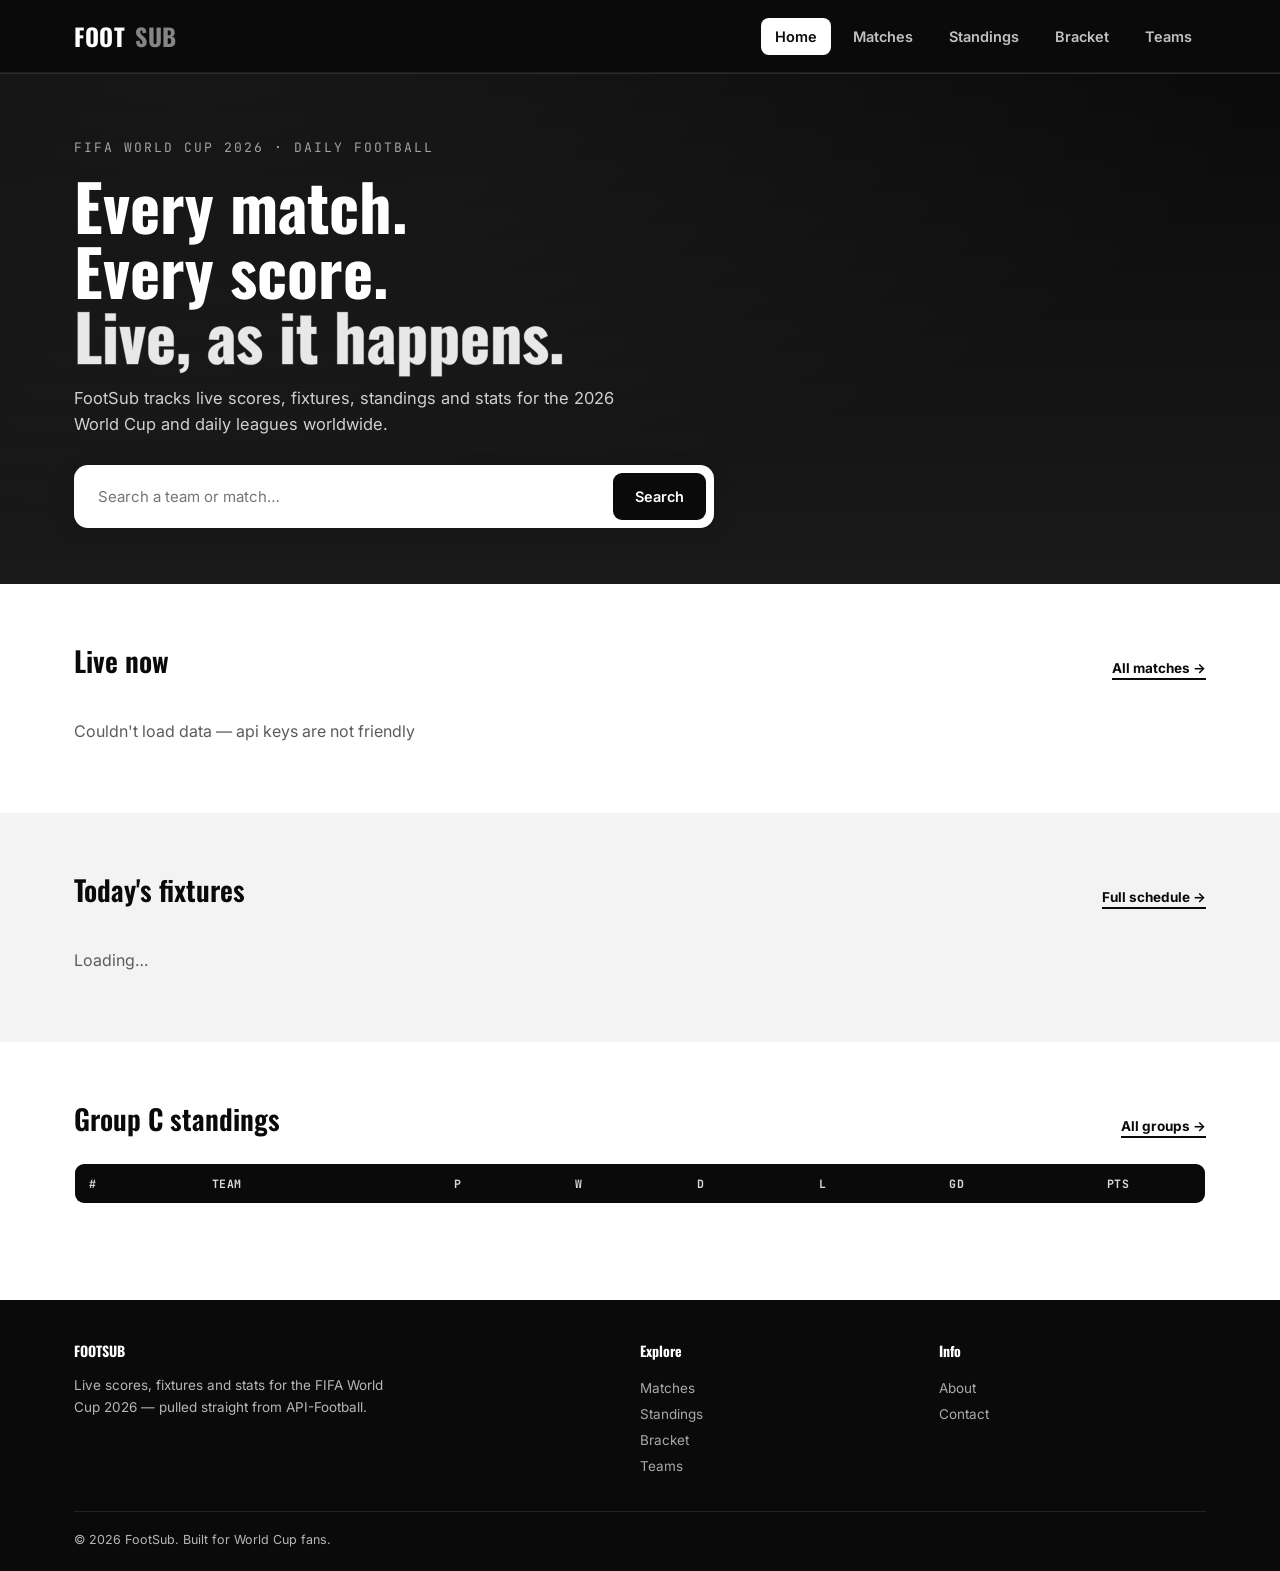
<file: index.html>
<!DOCTYPE html>
<html lang="en">
<head>
<meta charset="UTF-8">
<meta name="viewport" content="width=device-width, initial-scale=1.0">
<title>FootSub — Live World Cup 2026 Scores &amp; Stats</title>
<meta name="description" content="Live scores, fixtures, standings and stats for the FIFA World Cup 2026 and daily football around the world.">
<link rel="stylesheet" href="style.css">
</head>
<body>

<header class="site-header">
  <div class="wrap nav">
    <a href="index.html" class="brand">FOOT<span class="sub">SUB</span></a>
    <nav class="nav-links" aria-label="Primary">
      <a href="index.html" class="active">Home</a>
      <a href="matches.html">Matches</a>
      <a href="standings.html">Standings</a>
      <a href="bracket.html">Bracket</a>
      <a href="teams.html">Teams</a>
    </nav>
    <button class="nav-toggle" aria-label="Toggle menu">☰</button>
  </div>
</header>

<div class="ticker">
  <div class="ticker-track"></div>
</div>

<section class="hero">
  <div class="wrap">
    <p class="eyebrow">FIFA World Cup 2026 · Daily Football</p>
    <h1>Every match.<br>Every score.<br><span class="accent">Live, as it happens.</span></h1>
    <p>FootSub tracks live scores, fixtures, standings and stats for the 2026 World Cup and daily leagues worldwide.</p>

    <div class="search-shell">
      <input id="global-search" type="text" placeholder="Search a team or match…" aria-label="Search matches and teams">
      <button id="global-search-btn">Search</button>
    </div>
    <div id="search-results" class="search-results hidden"></div>
  </div>
</section>

<section class="section">
  <div class="wrap">
    <div class="section-head">
      <h2>Live now</h2>
      <a class="see-all" href="matches.html">All matches →</a>
    </div>
    <div class="match-grid" id="live-matches"><p style="color:var(--ink-soft);">Loading….</p></div>
  </div>
</section>

<section class="section alt">
  <div class="wrap">
    <div class="section-head">
      <h2>Today's fixtures</h2>
      <a class="see-all" href="matches.html">Full schedule →</a>
    </div>
    <div class="match-grid" id="today-matches"><p style="color:var(--ink-soft);">Loading…</p></div>
  </div>
</section>

<section class="section">
  <div class="wrap">
    <div class="section-head">
      <h2>Group C standings</h2>
      <a class="see-all" href="standings.html">All groups →</a>
    </div>
    <div class="table-scroll">
      <table class="standings-table">
        <thead>
          <tr>
            <th>#</th><th>Team</th><th class="num">P</th><th class="num">W</th><th class="num">D</th><th class="num">L</th><th class="num">GD</th><th class="num">Pts</th>
          </tr>
        </thead>
        <tbody id="standings-preview"></tbody>
      </table>
    </div>
  </div>
</section>

<footer class="site-footer">
  <div class="wrap">
    <div class="footer-grid">
      <div>
        <h4>FOOTSUB</h4>
        <p style="font-size:13.5px; max-width:320px; line-height:1.6;">Live scores, fixtures and stats for the FIFA World Cup 2026 — pulled straight from API-Football.</p>
      </div>
      <div>
        <h4>Explore</h4>
        <a href="matches.html">Matches</a>
        <a href="standings.html">Standings</a>
        <a href="bracket.html">Bracket</a>
        <a href="teams.html">Teams</a>
      </div>
      <div>
        <h4>Info</h4>
        <a href="#">About</a>
        <a href="#">Contact</a>
      </div>
    </div>
    <div class="footer-bottom">
      <span>© 2026 FootSub. Built for World Cup fans.</span>
      <span id="last-synced"></span>
    </div>
  </div>
</footer>

<script src="data.js"></script>
<script src="main.js"></script>
<script>
  function matchCard(m){
    const statusHtml = m.status === 'LIVE'
      ? `<span class="status live">● ${m.minute}'</span>`
      : (m.status === 'FT' ? `<span class="status">Full time</span>` : `<span class="kickoff">${new Date(m.kickoff_utc).toLocaleString(undefined,{weekday:'short',hour:'2-digit',minute:'2-digit'})}</span>`);
    const score = (m.status === 'UPCOMING') ? 'vs' : `${m.home_score} – ${m.away_score}`;
    const homeCode = m.home_team.slice(0,3).toUpperCase(), awayCode = m.away_team.slice(0,3).toUpperCase();
    return `
      <a class="match-card" href="match-details.html?id=${m.id}" data-status="${m.status}">
        <span class="comp">${m.competition}</span>
        <span class="teams">
          <span class="team-row ${m.winner === 'home' ? 'winner' : ''}">${crestImg(m.home_logo, homeCode)}${m.home_team}</span>
          <span class="team-row ${m.winner === 'away' ? 'winner' : ''}">${crestImg(m.away_logo, awayCode)}${m.away_team}</span>
        </span>
        <span class="score-box">${score}</span>
        ${statusHtml}
      </a>`;
  }

  (async function(){
    try{
      const all = await getAllMatches();

      document.getElementById('live-matches').innerHTML =
        all.filter(m => m.status === 'LIVE').map(matchCard).join('') || '<p style="color:var(--ink-soft);">No matches live right now — check today\'s fixtures below.</p>';

      document.getElementById('today-matches').innerHTML =
        all.filter(m => m.status !== 'LIVE').slice(0,4).map(matchCard).join('');

      const standings = await getStandingsByGroup('C');
      document.getElementById('standings-preview').innerHTML = standings.map((t,i) => `
        <tr>
          <td><span class="pos-tag ${i < 2 ? 'qualify' : ''}">${i+1}</span></td>
          <td class="team-cell">${crestImg(t.logo, t.code)}${t.name}</td>
          <td class="num">${t.played}</td><td class="num">${t.won}</td><td class="num">${t.drawn}</td><td class="num">${t.lost}</td>
          <td class="num">${t.gf - t.ga > 0 ? '+' : ''}${t.gf - t.ga}</td>
          <td class="num"><strong>${t.pts}</strong></td>
        </tr>`).join('');

      document.getElementById('last-synced').textContent = 'Last synced ' + new Date().toLocaleTimeString();
    } catch(err){
      console.error(err);
      document.getElementById('live-matches').innerHTML = '<p style="color:var(--ink-soft);">Couldn\'t load data — api keys are not friendly</p>';
    }
  })();
</script>
</body>
</html>
</file>
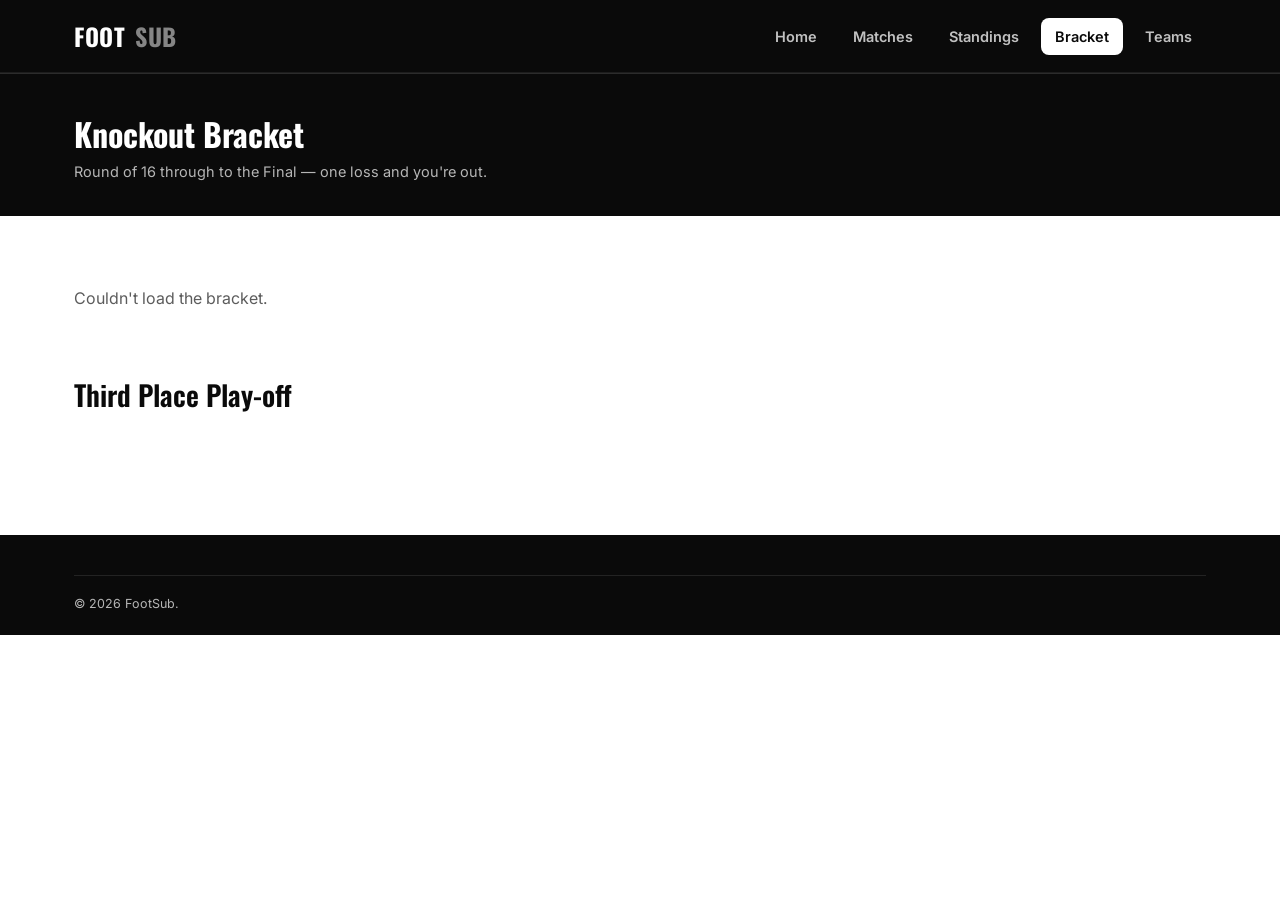
<file: bracket.html>
<!DOCTYPE html>
<html lang="en">
<head>
<meta charset="UTF-8">
<meta name="viewport" content="width=device-width, initial-scale=1.0">
<title>Knockout Bracket — FootSub</title>
<link rel="stylesheet" href="style.css">
</head>
<body>

<header class="site-header">
  <div class="wrap nav">
    <a href="index.html" class="brand">FOOT<span class="sub">SUB</span></a>
    <nav class="nav-links" aria-label="Primary">
      <a href="index.html">Home</a>
      <a href="matches.html">Matches</a>
      <a href="standings.html">Standings</a>
      <a href="bracket.html" class="active">Bracket</a>
      <a href="teams.html">Teams</a>
    </nav>
    <button class="nav-toggle" aria-label="Toggle menu">☰</button>
  </div>
</header>

<div class="ticker"><div class="ticker-track"></div></div>

<section class="page-head">
  <div class="wrap">
    <h1>Knockout Bracket</h1>
    <p>Round of 16 through to the Final — one loss and you're out.</p>
  </div>
</section>

<section class="section">
  <div class="wrap">
    <div class="bracket" id="bracket-main"><p style="color:var(--ink-soft);">Loading…</p></div>

    <div class="section-head" style="margin-top:40px;">
      <h2>Third Place Play-off</h2>
    </div>
    <div class="match-grid" id="bracket-third"></div>
  </div>
</section>

<footer class="site-footer">
  <div class="wrap">
    <div class="footer-bottom">
      <span>© 2026 FootSub.</span>
    </div>
  </div>
</footer>

<script src="data.js"></script>
<script src="main.js"></script>
<script>
  function bracketRow(m, side){
    const team = side === 'home' ? m.home_team : m.away_team;
    const logo = side === 'home' ? m.home_logo : m.away_logo;
    const score = m.status === 'UPCOMING' ? '' : (side === 'home' ? m.home_score : m.away_score);
    const code = team.slice(0,3).toUpperCase();
    const isWinner = m.winner === side;
    return `
      <div class="bracket-row ${isWinner ? 'winner' : ''}">
        ${crestImg(logo, code, 18)}
        <span>${team}</span>
        <span class="b-score">${score}</span>
      </div>`;
  }

  function bracketMatch(m){
    return `
      <a class="bracket-match" href="match-details.html?id=${m.id}" style="display:block;">
        ${bracketRow(m,'home')}
        ${bracketRow(m,'away')}
      </a>`;
  }

  function matchCard(m){
    const statusHtml = m.status === 'LIVE' ? `<span class="status live">● ${m.minute}'</span>` :
                        m.status === 'FT' ? `<span class="status">Full time</span>` :
                        `<span class="kickoff">${new Date(m.kickoff_utc).toLocaleDateString(undefined,{month:'short',day:'numeric'})}</span>`;
    const score = m.status === 'UPCOMING' ? 'vs' : `${m.home_score} – ${m.away_score}`;
    const homeCode = m.home_team.slice(0,3).toUpperCase(), awayCode = m.away_team.slice(0,3).toUpperCase();
    return `
      <a class="match-card" href="match-details.html?id=${m.id}" data-status="${m.status}">
        <span class="comp">${m.competition}</span>
        <span class="teams">
          <span class="team-row ${m.winner === 'home' ? 'winner' : ''}">${crestImg(m.home_logo, homeCode)}${m.home_team}</span>
          <span class="team-row ${m.winner === 'away' ? 'winner' : ''}">${crestImg(m.away_logo, awayCode)}${m.away_team}</span>
        </span>
        <span class="score-box">${score}</span>
        ${statusHtml}
      </a>`;
  }

  (async function(){
    try{
      const stages = await getKnockoutMatches();
      const mainStages = ['Round of 16','Quarter-Finals','Semi-Finals','Final'];

      document.getElementById('bracket-main').innerHTML = mainStages.map(stage => {
        const matches = stages[stage];
        return `
          <div class="bracket-col">
            <h3>${stage}</h3>
            ${matches.length ? matches.map(bracketMatch).join('') : '<p class="bracket-empty">Not decided yet</p>'}
          </div>`;
      }).join('');

      document.getElementById('bracket-third').innerHTML = stages['Third Place'].length
        ? stages['Third Place'].map(matchCard).join('')
        : '<p class="placeholder-note">Not decided yet.</p>';
    } catch(err){
      console.error(err);
      document.getElementById('bracket-main').innerHTML = '<p style="color:var(--ink-soft);">Couldn\'t load the bracket.</p>';
    }
  })();
</script>
</body>
</html>
</file>
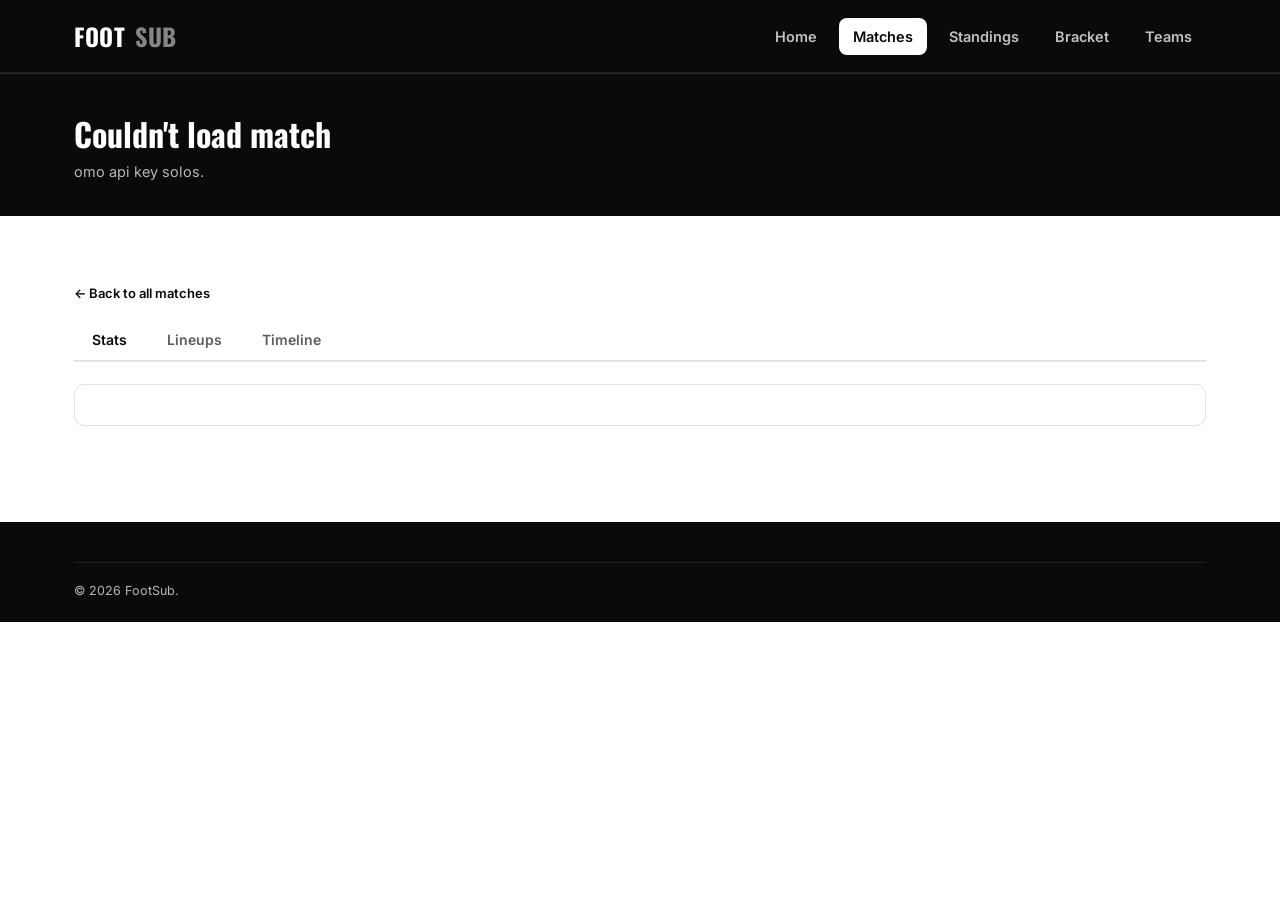
<file: match-details.html>
<!DOCTYPE html>
<html lang="en">
<head>
<meta charset="UTF-8">
<meta name="viewport" content="width=device-width, initial-scale=1.0">
<title id="page-title">Match Details — FootSub</title>
<link rel="stylesheet" href="style.css">
</head>
<body>

<header class="site-header">
  <div class="wrap nav">
    <a href="index.html" class="brand">FOOT<span class="sub">SUB</span></a>
    <nav class="nav-links" aria-label="Primary">
      <a href="index.html">Home</a>
      <a href="matches.html" class="active">Matches</a>
      <a href="standings.html">Standings</a>
      <a href="bracket.html">Bracket</a>
      <a href="teams.html">Teams</a>
    </nav>
    <button class="nav-toggle" aria-label="Toggle menu">☰</button>
  </div>
</header>

<div class="ticker"><div class="ticker-track"></div></div>

<section class="page-head" id="match-header"><p style="color:rgba(255,255,255,0.7);">Loading…</p></section>

<section class="section">
  <div class="wrap">
    <p class="crumbs"><a href="matches.html">← Back to all matches</a></p>

    <div id="motm-slot"></div>

    <div class="tabs" data-group="match">
      <button class="tab-btn active" data-group-ref="match" data-tab="stats">Stats</button>
      <button class="tab-btn" data-group-ref="match" data-tab="lineups">Lineups</button>
      <button class="tab-btn" data-group-ref="match" data-tab="timeline">Timeline</button>
    </div>

    <div class="tab-panel active" data-group-ref="match" data-tab="stats">
      <div class="stat-panel" id="stats-panel"></div>
    </div>

    <div class="tab-panel" data-group-ref="match" data-tab="lineups">
      <div class="stat-panel" id="lineups-panel" style="display:grid; grid-template-columns:1fr 1fr; gap:24px;"></div>
    </div>

    <div class="tab-panel" data-group-ref="match" data-tab="timeline">
      <div class="stat-panel" id="timeline-panel"></div>
    </div>
  </div>
</section>

<footer class="site-footer">
  <div class="wrap">
    <div class="footer-bottom">
      <span>© 2026 FootSub.</span>
    </div>
  </div>
</footer>

<script src="data.js"></script>
<script src="main.js"></script>
<script>
  const matchId = getQueryParam('id') || 'm1';

  (async function(){
    try{
      const match = await getMatchById(matchId);

      if(!match){
        document.getElementById('match-header').innerHTML = `<div class="wrap"><h1>Match not found</h1><p>Try going back to <a href="matches.html" style="color:var(--white);">all matches</a>.</p></div>`;
        return;
      }

      document.title = `${match.home_team} vs ${match.away_team} — FootSub`;

      const score = match.status === 'UPCOMING' ? 'vs' : `${match.home_score} – ${match.away_score}`;
      const statusLine = match.status === 'LIVE' ? `LIVE · ${match.minute}'` :
                          match.status === 'FT' ? 'Full time' :
                          new Date(match.kickoff_utc).toLocaleString(undefined,{weekday:'long', hour:'2-digit', minute:'2-digit', month:'long', day:'numeric'});

      const homeCode = match.home_team.slice(0,3).toUpperCase(), awayCode = match.away_team.slice(0,3).toUpperCase();

      document.getElementById('match-header').innerHTML = `
        <div class="wrap">
          <p style="font-family:var(--font-mono); font-size:12.5px; color:rgba(255,255,255,0.6); letter-spacing:1px; text-transform:uppercase; margin:0 0 12px;">${match.competition}</p>
          <div style="display:flex; align-items:center; gap:24px; flex-wrap:wrap;">
            <div style="display:flex; align-items:center; gap:12px; font-family:var(--font-display); font-size:22px; ${match.winner === 'home' ? 'font-weight:700;' : 'opacity:0.85;'}">
              ${crestImg(match.home_logo, homeCode, 36)}
              ${match.home_team}
            </div>
            <div style="font-family:var(--font-mono); font-size:34px; font-weight:700;">${score}</div>
            <div style="display:flex; align-items:center; gap:12px; font-family:var(--font-display); font-size:22px; ${match.winner === 'away' ? 'font-weight:700;' : 'opacity:0.85;'}">
              ${crestImg(match.away_logo, awayCode, 36)}
              ${match.away_team}
            </div>
          </div>
          <p style="margin-top:10px; color:rgba(255,255,255,0.7); font-size:14px;">${statusLine}</p>
        </div>`;

      const statsPanel = document.getElementById('stats-panel');
      const lineupsPanel = document.getElementById('lineups-panel');
      const timelinePanel = document.getElementById('timeline-panel');
      const motmSlot = document.getElementById('motm-slot');
      statsPanel.innerHTML = '<p class="placeholder-note">Loading stats…</p>';
      lineupsPanel.innerHTML = '<p class="placeholder-note">Loading lineups…</p>';
      timelinePanel.innerHTML = '<p class="placeholder-note">Loading timeline…</p>';

      const [stats, lineups, events, motm] = await Promise.all([
        getStatsForMatch(matchId),
        getLineupsForMatch(matchId),
        getEventsForMatch(matchId),
        getMotmForMatch(matchId)
      ]);

      if(motm){
        motmSlot.innerHTML = `
          <div class="motm-card">
            <img src="${motm.photo}" alt="${motm.name}" onerror="this.style.display='none'">
            <div>
              <p class="motm-label">Man of the Match</p>
              <h3>${motm.name}</h3>
              <p>${motm.team}${motm.goals ? ' · ' + motm.goals + ' goal' + (motm.goals > 1 ? 's' : '') : ''}</p>
            </div>
            <span class="motm-rating">${motm.rating}</span>
          </div>`;
      }

      if(stats){
        const rows = [
          ['Possession', stats.possession],
          ['Shots', stats.shots],
          ['Shots on target', stats.shots_on_target],
          ['Corners', stats.corners],
          ['Fouls', stats.fouls],
        ];
        statsPanel.innerHTML = rows.map(([label, vals]) => {
          const a = parseInt(vals[0]) || 0, b = parseInt(vals[1]) || 0;
          const total = a + b || 1;
          const pctA = Math.round(a / total * 100);
          return `
            <div class="stat-row">
              <span style="text-align:right; font-weight:700;">${vals[0]}</span>
              <span class="label">${label}</span>
              <span style="font-weight:700;">${vals[1]}</span>
              <span class="bar-wrap"><span class="bar-a" style="width:${pctA}%"></span><span class="bar-b" style="width:${100-pctA}%"></span></span>
            </div>`;
        }).join('');
      } else {
        statsPanel.innerHTML = `<p class="placeholder-note">No stats available yet for this match.</p>`;
      }

      if(lineups){
        lineupsPanel.innerHTML = `
          <div>
            <h3 style="font-family:var(--font-display); margin-top:0;">${match.home_team} <span style="color:var(--ink-soft); font-size:13px; font-family:var(--font-mono);">(${lineups.home.formation})</span></h3>
            <ul>${lineups.home.starters.map(p => `<li style="padding:6px 0; border-bottom:1px solid var(--line); font-size:14px;">${p}</li>`).join('')}</ul>
          </div>
          <div>
            <h3 style="font-family:var(--font-display); margin-top:0;">${match.away_team} <span style="color:var(--ink-soft); font-size:13px; font-family:var(--font-mono);">(${lineups.away.formation})</span></h3>
            <ul>${lineups.away.starters.map(p => `<li style="padding:6px 0; border-bottom:1px solid var(--line); font-size:14px;">${p}</li>`).join('')}</ul>
          </div>`;
      } else {
        lineupsPanel.innerHTML = `<p class="placeholder-note">Lineups not out yet.</p>`;
      }

      timelinePanel.innerHTML = events.length ? events.map(e => `
        <div class="stat-row" style="grid-template-columns:50px 1fr;">
          <span style="font-family:var(--font-mono); font-weight:700; color:var(--ink);">${e.minute}'</span>
          <span>${e.type === 'goal' ? '⚽ Goal' : e.type === 'yellow' ? '🟨 Yellow card' : '🟥 Red card'} — ${e.player} (${e.team === 'home' ? match.home_team : match.away_team})</span>
        </div>`).join('') : `<p class="placeholder-note">No events yet.</p>`;

    } catch(err){
      console.error(err);
      document.getElementById('match-header').innerHTML = `<div class="wrap"><h1>Couldn't load match</h1><p>omo api key solos.</p></div>`;
    }
  })();
</script>
</body>
</html>
</file>
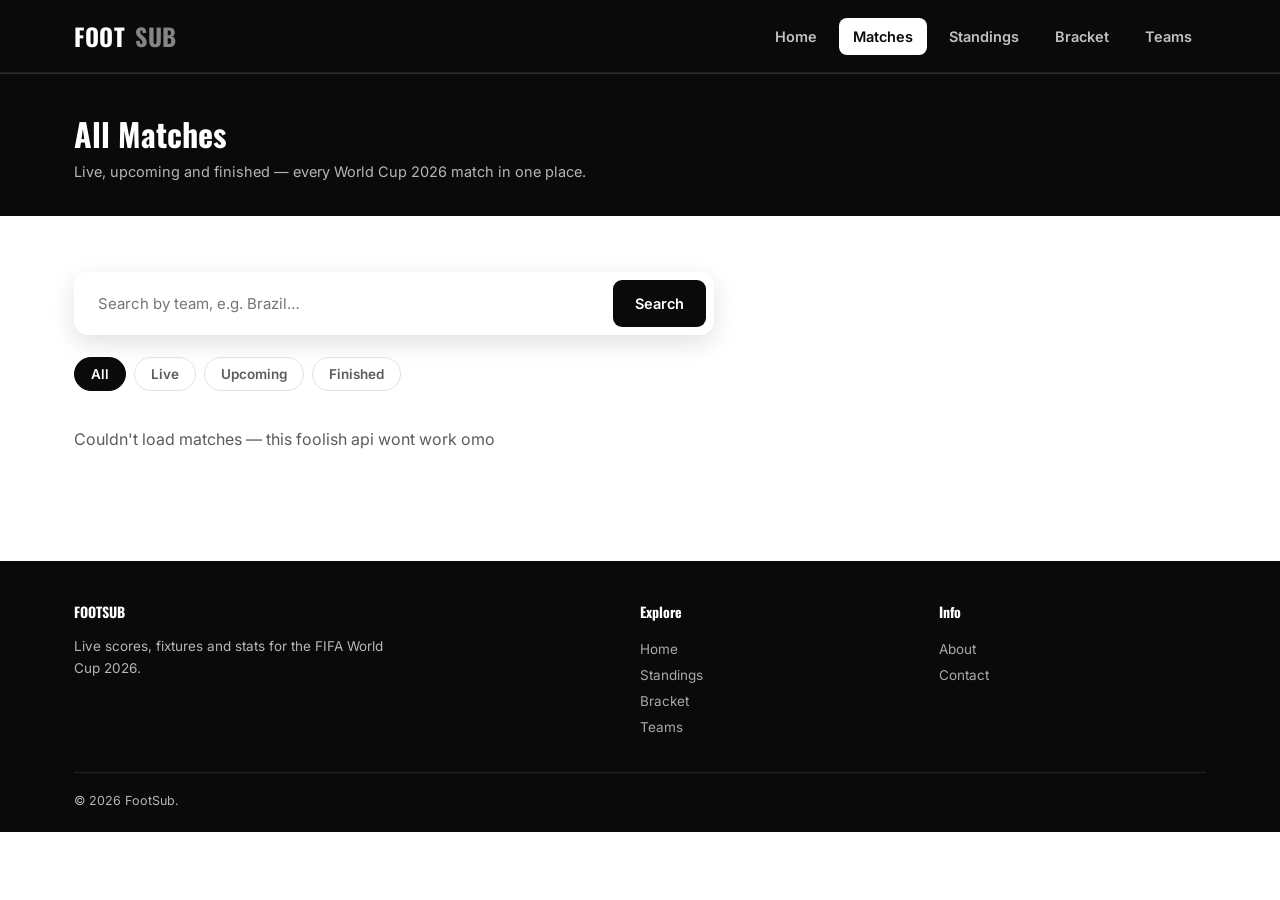
<file: matches.html>
<!DOCTYPE html>
<html lang="en">
<head>
<meta charset="UTF-8">
<meta name="viewport" content="width=device-width, initial-scale=1.0">
<title>All Matches — FootSub</title>
<link rel="stylesheet" href="style.css">
</head>
<body>

<header class="site-header">
  <div class="wrap nav">
    <a href="index.html" class="brand">FOOT<span class="sub">SUB</span></a>
    <nav class="nav-links" aria-label="Primary">
      <a href="index.html">Home</a>
      <a href="matches.html" class="active">Matches</a>
      <a href="standings.html">Standings</a>
      <a href="bracket.html">Bracket</a>
      <a href="teams.html">Teams</a>
    </nav>
    <button class="nav-toggle" aria-label="Toggle menu">☰</button>
  </div>
</header>

<div class="ticker"><div class="ticker-track"></div></div>

<section class="page-head">
  <div class="wrap">
    <h1>All Matches</h1>
    <p>Live, upcoming and finished — every World Cup 2026 match in one place.</p>
  </div>
</section>

<section class="section">
  <div class="wrap">
    <div class="search-shell" style="margin-bottom:22px;">
      <input id="global-search" type="text" placeholder="Search by team, e.g. Brazil…" aria-label="Search matches and teams">
      <button id="global-search-btn">Search</button>
    </div>
    <div id="search-results" class="search-results hidden"></div>

    <div class="filter-row">
      <button class="filter-chip active" data-filter="all">All</button>
      <button class="filter-chip" data-filter="LIVE">Live</button>
      <button class="filter-chip" data-filter="UPCOMING">Upcoming</button>
      <button class="filter-chip" data-filter="FT">Finished</button>
    </div>

    <div class="match-grid" id="all-matches"><p style="color:var(--ink-soft);">Loading…</p></div>
  </div>
</section>

<footer class="site-footer">
  <div class="wrap">
    <div class="footer-grid">
      <div>
        <h4>FOOTSUB</h4>
        <p style="font-size:13.5px; max-width:320px; line-height:1.6;">Live scores, fixtures and stats for the FIFA World Cup 2026.</p>
      </div>
      <div>
        <h4>Explore</h4>
        <a href="index.html">Home</a>
        <a href="standings.html">Standings</a>
        <a href="bracket.html">Bracket</a>
        <a href="teams.html">Teams</a>
      </div>
      <div>
        <h4>Info</h4>
        <a href="#">About</a>
        <a href="#">Contact</a>
      </div>
    </div>
    <div class="footer-bottom">
      <span>© 2026 FootSub.</span>
    </div>
  </div>
</footer>

<script src="data.js"></script>
<script src="main.js"></script>
<script>
  function matchCard(m){
    const statusHtml = m.status === 'LIVE'
      ? `<span class="status live">● ${m.minute}'</span>`
      : (m.status === 'FT' ? `<span class="status">Full time</span>` : `<span class="kickoff">${new Date(m.kickoff_utc).toLocaleString(undefined,{weekday:'short',hour:'2-digit',minute:'2-digit'})}</span>`);
    const score = (m.status === 'UPCOMING') ? 'vs' : `${m.home_score} – ${m.away_score}`;
    const homeCode = m.home_team.slice(0,3).toUpperCase(), awayCode = m.away_team.slice(0,3).toUpperCase();
    return `
      <a class="match-card" href="match-details.html?id=${m.id}" data-status="${m.status}">
        <span class="comp">${m.competition}</span>
        <span class="teams">
          <span class="team-row ${m.winner === 'home' ? 'winner' : ''}">${crestImg(m.home_logo, homeCode)}${m.home_team}</span>
          <span class="team-row ${m.winner === 'away' ? 'winner' : ''}">${crestImg(m.away_logo, awayCode)}${m.away_team}</span>
        </span>
        <span class="score-box">${score}</span>
        ${statusHtml}
      </a>`;
  }

  (async function(){
    try{
      const all = await getAllMatches();
      document.getElementById('all-matches').innerHTML = all.map(matchCard).join('') || '<p style="color:var(--ink-soft);">No matches found.</p>';
    } catch(err){
      console.error(err);
      document.getElementById('all-matches').innerHTML = '<p style="color:var(--ink-soft);">Couldn\'t load matches — this foolish api wont work omo</p>';
    }
  })();
</script>
</body>
</html>
</file>
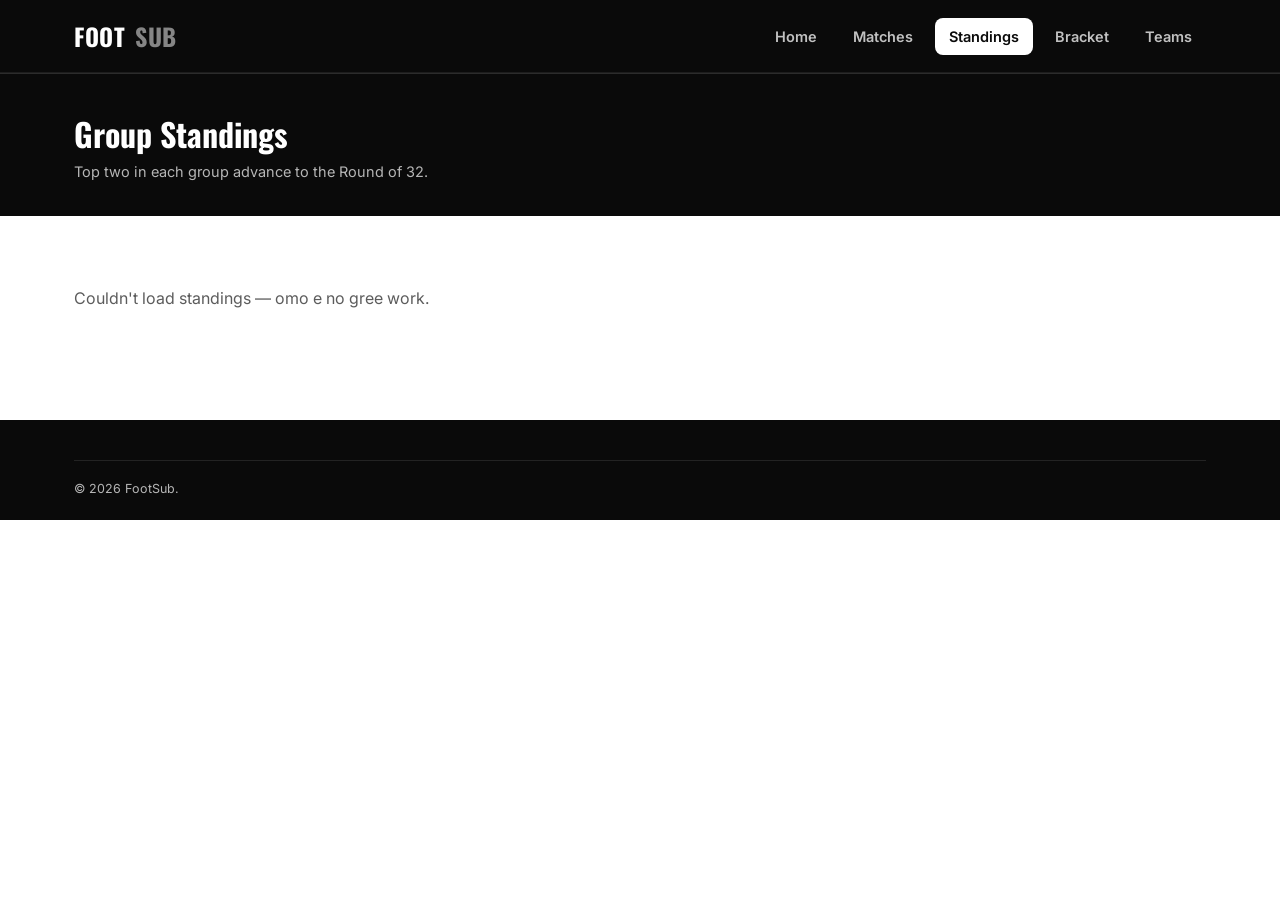
<file: standings.html>
<!DOCTYPE html>
<html lang="en">
<head>
<meta charset="UTF-8">
<meta name="viewport" content="width=device-width, initial-scale=1.0">
<title>Standings — FootSub</title>
<link rel="stylesheet" href="style.css">
</head>
<body>

<header class="site-header">
  <div class="wrap nav">
    <a href="index.html" class="brand">FOOT<span class="sub">SUB</span></a>
    <nav class="nav-links" aria-label="Primary">
      <a href="index.html">Home</a>
      <a href="matches.html">Matches</a>
      <a href="standings.html" class="active">Standings</a>
      <a href="bracket.html">Bracket</a>
      <a href="teams.html">Teams</a>
    </nav>
    <button class="nav-toggle" aria-label="Toggle menu">☰</button>
  </div>
</header>

<div class="ticker"><div class="ticker-track"></div></div>

<section class="page-head">
  <div class="wrap">
    <h1>Group Standings</h1>
    <p>Top two in each group advance to the Round of 32.</p>
  </div>
</section>

<section class="section">
  <div class="wrap" id="all-groups"><p style="color:var(--ink-soft);">Loading…</p></div>
</section>

<footer class="site-footer">
  <div class="wrap">
    <div class="footer-bottom">
      <span>© 2026 FootSub.</span>
    </div>
  </div>
</footer>

<script src="data.js"></script>
<script src="main.js"></script>
<script>
  const groups = ['A','B','C','D','E','F','G','H','I','J','K','L'];
  const container = document.getElementById('all-groups');

  (async function(){
    try{
      const tables = await Promise.all(groups.map(g => getStandingsByGroup(g)));

      container.innerHTML = groups.map((g, idx) => {
        const rows = tables[idx];
        if(!rows.length) return '';
        return `
          <div style="margin-bottom:34px;">
            <h2 style="font-family:var(--font-display); font-size:20px; margin-bottom:12px;">Group ${g}</h2>
            <div class="table-scroll">
              <table class="standings-table">
                <thead>
                  <tr><th>#</th><th>Team</th><th class="num">P</th><th class="num">W</th><th class="num">D</th><th class="num">L</th><th class="num">GF</th><th class="num">GA</th><th class="num">GD</th><th class="num">Pts</th></tr>
                </thead>
                <tbody>
                  ${rows.map((t,i) => `
                    <tr>
                      <td><span class="pos-tag ${i < 2 ? 'qualify' : ''}">${i+1}</span></td>
                      <td class="team-cell"><a href="team-details.html?code=${t.code}" style="display:flex; align-items:center; gap:10px; color:inherit;">${crestImg(t.logo, t.code)}${t.name}</a></td>
                      <td class="num">${t.played}</td><td class="num">${t.won}</td><td class="num">${t.drawn}</td><td class="num">${t.lost}</td>
                      <td class="num">${t.gf}</td><td class="num">${t.ga}</td>
                      <td class="num">${t.gf - t.ga > 0 ? '+' : ''}${t.gf - t.ga}</td>
                      <td class="num"><strong>${t.pts}</strong></td>
                    </tr>`).join('')}
                </tbody>
              </table>
            </div>
          </div>`;
      }).join('') || '<p style="color:var(--ink-soft);">No standings data yet.</p>';
    } catch(err){
      console.error(err);
      container.innerHTML = '<p style="color:var(--ink-soft);">Couldn\'t load standings — omo e no gree work.</p>';
    }
  })();
</script>
</body>
</html>
</file>
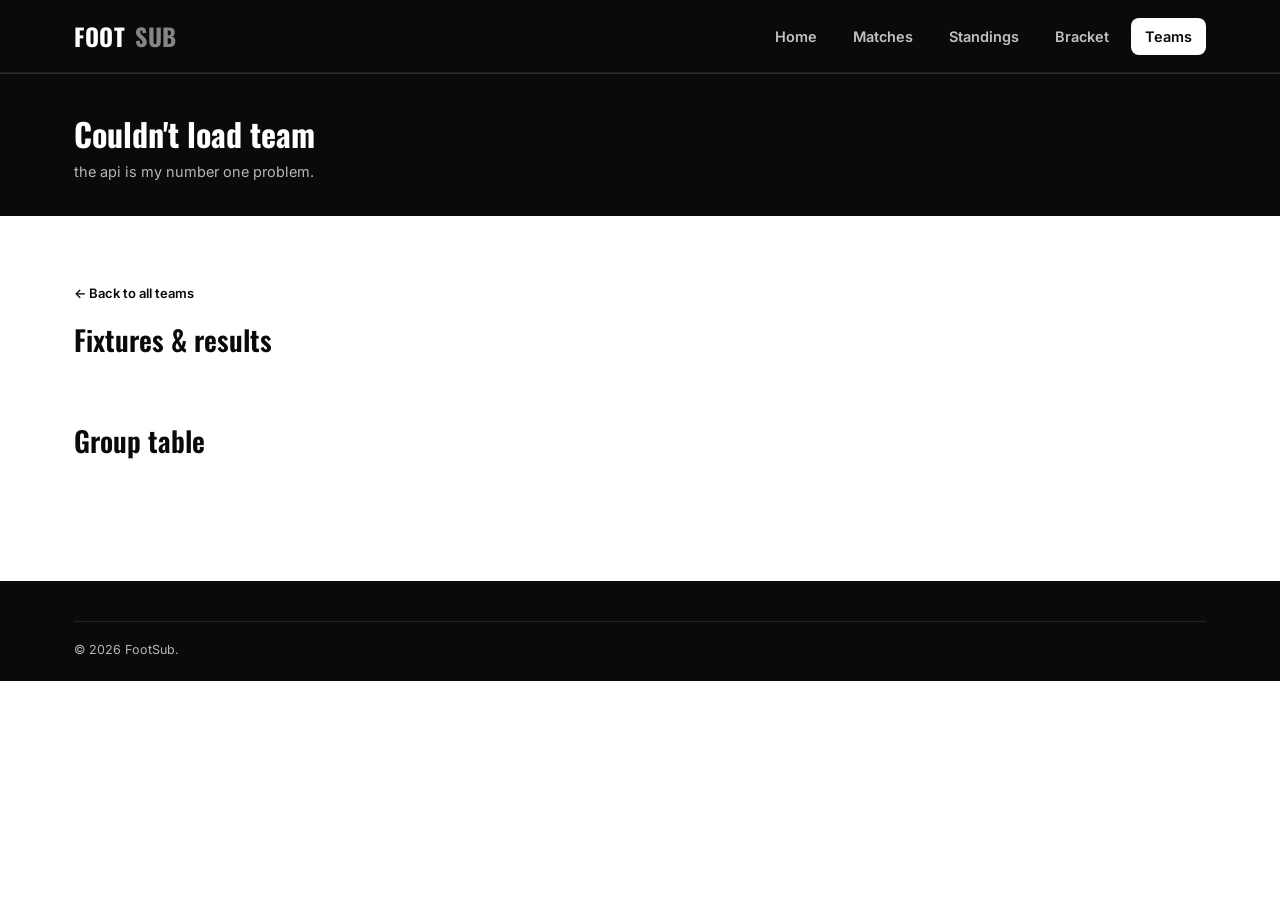
<file: team-details.html>
<!DOCTYPE html>
<html lang="en">
<head>
<meta charset="UTF-8">
<meta name="viewport" content="width=device-width, initial-scale=1.0">
<title id="page-title">Team — FootSub</title>
<link rel="stylesheet" href="style.css">
</head>
<body>

<header class="site-header">
  <div class="wrap nav">
    <a href="index.html" class="brand">FOOT<span class="sub">SUB</span></a>
    <nav class="nav-links" aria-label="Primary">
      <a href="index.html">Home</a>
      <a href="matches.html">Matches</a>
      <a href="standings.html">Standings</a>
      <a href="bracket.html">Bracket</a>
      <a href="teams.html" class="active">Teams</a>
    </nav>
    <button class="nav-toggle" aria-label="Toggle menu">☰</button>
  </div>
</header>

<div class="ticker"><div class="ticker-track"></div></div>

<section class="page-head" id="team-header"><p style="color:rgba(255,255,255,0.7);">Loading…</p></section>

<section class="section">
  <div class="wrap">
    <p class="crumbs"><a href="teams.html">← Back to all teams</a></p>

    <div class="section-head"><h2>Fixtures &amp; results</h2></div>
    <div class="match-grid" id="team-matches" style="margin-bottom:36px;"></div>

    <div class="section-head"><h2>Group table</h2></div>
    <div class="table-scroll">
      <table class="standings-table" id="team-group-table"></table>
    </div>
  </div>
</section>

<footer class="site-footer">
  <div class="wrap">
    <div class="footer-bottom">
      <span>© 2026 FootSub.</span>
    </div>
  </div>
</footer>

<script src="data.js"></script>
<script src="main.js"></script>
<script>
  const code = getQueryParam('code') || 'NGA';

  function matchCard(m){
    const statusHtml = m.status === 'LIVE' ? `<span class="status live">● ${m.minute}'</span>` :
                        m.status === 'FT' ? `<span class="status">Full time</span>` :
                        `<span class="kickoff">${new Date(m.kickoff_utc).toLocaleDateString(undefined,{month:'short',day:'numeric'})}</span>`;
    const score = m.status === 'UPCOMING' ? 'vs' : `${m.home_score} – ${m.away_score}`;
    const homeCode = m.home_team.slice(0,3).toUpperCase(), awayCode = m.away_team.slice(0,3).toUpperCase();
    return `
      <a class="match-card" href="match-details.html?id=${m.id}" data-status="${m.status}">
        <span class="comp">${m.competition}</span>
        <span class="teams">
          <span class="team-row ${m.winner === 'home' ? 'winner' : ''}">${crestImg(m.home_logo, homeCode)}${m.home_team}</span>
          <span class="team-row ${m.winner === 'away' ? 'winner' : ''}">${crestImg(m.away_logo, awayCode)}${m.away_team}</span>
        </span>
        <span class="score-box">${score}</span>
        ${statusHtml}
      </a>`;
  }

  (async function(){
    try{
      const team = await getTeamByCode(code);

      if(!team){
        document.getElementById('team-header').innerHTML = `<div class="wrap"><h1>Team not found</h1><p>Try going back to <a href="teams.html" style="color:var(--white);">all teams</a>.</p></div>`;
        return;
      }

      document.title = `${team.name} — FootSub`;
      document.getElementById('team-header').innerHTML = `
        <div class="wrap" style="display:flex; align-items:center; gap:18px;">
          ${crestImg(team.logo, team.code, 56)}
          <div>
            <h1 style="margin-bottom:4px;">${team.name}</h1>
            <p>Group ${team.group_name} · ${team.pts} points · ${team.played} played</p>
          </div>
        </div>`;

      const [allMatches, standings] = await Promise.all([getAllMatches(), getStandingsByGroup(team.group_name)]);

      const matches = allMatches.filter(m => m.home_team === team.name || m.away_team === team.name);
      document.getElementById('team-matches').innerHTML = matches.length
        ? matches.map(matchCard).join('')
        : `<p class="placeholder-note">No fixtures found yet for ${team.name}.</p>`;

      document.getElementById('team-group-table').innerHTML = `
        <thead><tr><th>#</th><th>Team</th><th class="num">P</th><th class="num">Pts</th></tr></thead>
        <tbody>
          ${standings.map((t,i) => `
            <tr style="${t.code === team.code ? 'background:var(--mint); font-weight:700;' : ''}">
              <td><span class="pos-tag ${i < 2 ? 'qualify' : ''}">${i+1}</span></td>
              <td class="team-cell">${crestImg(t.logo, t.code)}${t.name}</td>
              <td class="num">${t.played}</td>
              <td class="num">${t.pts}</td>
            </tr>`).join('')}
        </tbody>`;
    } catch(err){
      console.error(err);
      document.getElementById('team-header').innerHTML = `<div class="wrap"><h1>Couldn't load team</h1><p>the api is my number one problem.</p></div>`;
    }
  })();
</script>
</body>
</html>
</file>
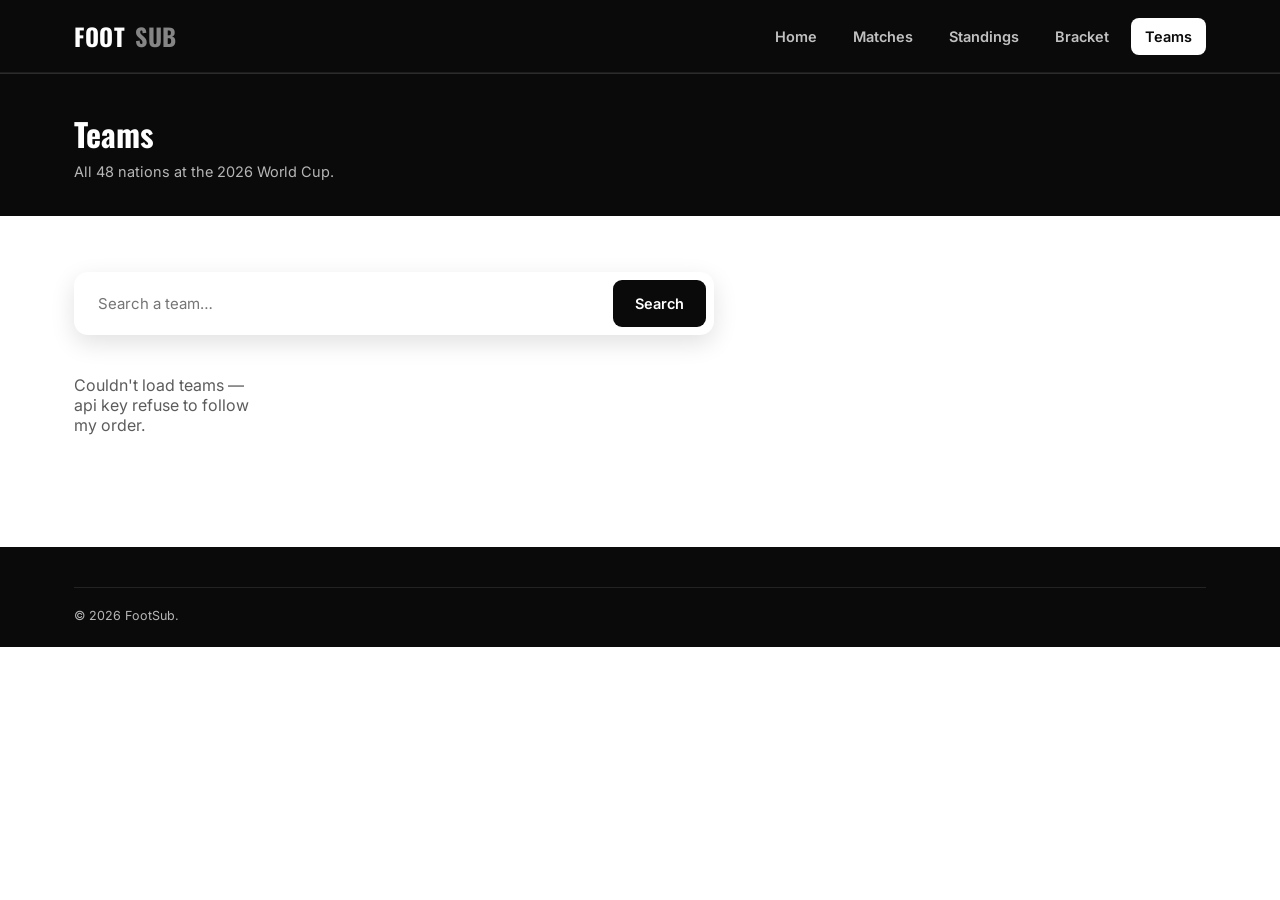
<file: teams.html>
<!DOCTYPE html>
<html lang="en">
<head>
<meta charset="UTF-8">
<meta name="viewport" content="width=device-width, initial-scale=1.0">
<title>Teams — FootSub</title>
<link rel="stylesheet" href="style.css">
</head>
<body>

<header class="site-header">
  <div class="wrap nav">
    <a href="index.html" class="brand">FOOT<span class="sub">SUB</span></a>
    <nav class="nav-links" aria-label="Primary">
      <a href="index.html">Home</a>
      <a href="matches.html">Matches</a>
      <a href="standings.html">Standings</a>
      <a href="bracket.html">Bracket</a>
      <a href="teams.html" class="active">Teams</a>
    </nav>
    <button class="nav-toggle" aria-label="Toggle menu">☰</button>
  </div>
</header>

<div class="ticker"><div class="ticker-track"></div></div>

<section class="page-head">
  <div class="wrap">
    <h1>Teams</h1>
    <p>All 48 nations at the 2026 World Cup.</p>
  </div>
</section>

<section class="section">
  <div class="wrap">
    <div class="search-shell" style="margin-bottom:24px;">
      <input id="team-search" type="text" placeholder="Search a team…" aria-label="Search teams">
      <button id="team-search-btn">Search</button>
    </div>
    <div class="team-grid" id="team-grid"><p style="color:var(--ink-soft);">Loading…</p></div>
  </div>
</section>

<footer class="site-footer">
  <div class="wrap">
    <div class="footer-bottom">
      <span>© 2026 FootSub.</span>
    </div>
  </div>
</footer>

<script src="data.js"></script>
<script src="main.js"></script>
<script>
  function teamCard(t){
    return `
      <a class="team-card" href="team-details.html?code=${t.code}">
        ${crestImg(t.logo, t.code, 52)}
        <h3>${t.name}</h3>
        <p>Group ${t.group_name} · ${t.pts} pts</p>
      </a>`;
  }

  function render(list){
    document.getElementById('team-grid').innerHTML = list.map(teamCard).join('') || '<p style="color:var(--ink-soft);">No teams found.</p>';
  }

  let teamsCache = [];

  (async function(){
    try{
      teamsCache = await getAllTeams();
      render(teamsCache);
    } catch(err){
      console.error(err);
      document.getElementById('team-grid').innerHTML = '<p style="color:var(--ink-soft);">Couldn\'t load teams — api key refuse to follow my order.</p>';
    }
  })();

  const input = document.getElementById('team-search');
  const btn = document.getElementById('team-search-btn');
  function doSearch(){
    const q = input.value.trim().toLowerCase();
    render(teamsCache.filter(t => t.name.toLowerCase().includes(q)));
  }
  input.addEventListener('input', doSearch);
  btn.addEventListener('click', doSearch);
</script>
</body>
</html>
</file>
<file: style.css>
@import url('https://fonts.googleapis.com/css2?family=Oswald:wght@400;500;600;700&family=Inter:wght@400;500;600;700&family=JetBrains+Mono:wght@400;500;700&display=swap');

:root{
  --pitch:      #0A0A0A;
  --pitch-2:    #1A1A1A;
  --grass:      #111111;
  --grass-dark: #000000;
  --live:       #E23B3B;
  --mint:       #F3F3F3;
  --line:       #E2E2E2;
  --white:      #FFFFFF;
  --ink:        #0A0A0A;
  --ink-soft:   #5C5C5C;
  --shadow:     0 8px 24px rgba(0,0,0,0.12);

  --font-display: 'Oswald', sans-serif;
  --font-body: 'Inter', sans-serif;
  --font-mono: 'JetBrains Mono', monospace;

  --radius: 10px;
  --container: 1180px;
}

*,*::before,*::after{ 
  box-sizing:border-box; }
html{ 
  scroll-behavior:smooth; }
body{
  margin:0;
  font-family:var(--font-body);
  color:var(--ink);
  background:var(--white);
  -webkit-font-smoothing:antialiased;
  overflow-x:hidden;
}
img{ max-width:100%; display:block; }
a{ color:inherit; text-decoration:none; }
ul{ list-style:none; margin:0; padding:0; }
button{ font-family:inherit; cursor:pointer; }
input{ font-family:inherit; }

.wrap{ max-width:var(--container); margin:0 auto; padding:0 24px; }

a:focus-visible, button:focus-visible, input:focus-visible{
  outline:3px solid var(--ink);
  outline-offset:2px;
}

@media (prefers-reduced-motion: reduce){
  *{ animation-duration:0.001ms !important; animation-iteration-count:1 !important; transition-duration:0.001ms !important; scroll-behavior:auto !important; }
}

.site-header{
  background:var(--pitch);
  position:sticky; top:0; z-index:50;
  border-bottom:1px solid rgba(255,255,255,0.08);
}
.nav{
  display:flex; align-items:center; justify-content:space-between;
  height:72px;
}
.brand{
  font-family:var(--font-display);
  font-size:24px; font-weight:700; letter-spacing:0.5px;
  color:var(--white);
  display:flex; align-items:center; gap:10px;
}
.brand span.sub{ color:var(--white); opacity:0.5; }

.nav-links{ display:flex; gap:8px; align-items:center; }
.nav-links a{
  color:rgba(255,255,255,0.75);
  font-weight:600; font-size:14.5px;
  padding:10px 14px; border-radius:8px;
  transition:background 0.15s, color 0.15s;
}
.nav-links a:hover, .nav-links a.active{
  color:var(--pitch);
  background:var(--white);
}
.nav-toggle{
  display:none;
  background:none; border:none; color:var(--white);
  font-size:26px; line-height:1;
}

@media (max-width:820px){
  .nav-links{
    position:fixed; inset:72px 0 0 0;
    background:var(--pitch);
    flex-direction:column; align-items:stretch;
    padding:16px; gap:4px;
    transform:translateY(-8px);
    opacity:0; visibility:hidden;
    transition:opacity 0.18s, transform 0.18s, visibility 0.18s;
  }
  .nav-links.open{ opacity:1; visibility:visible; transform:translateY(0); }
  .nav-links a{ padding:14px 16px; font-size:16px; }
  .nav-toggle{ display:block; }
}

.ticker{
  background:var(--pitch-2);
  overflow:hidden;
  border-bottom:1px solid rgba(255,255,255,0.08);
}
.ticker-track{
  display:flex;
  width:max-content;
  animation:scroll-ticker 200s linear infinite;
}
.ticker:hover .ticker-track{ animation-play-state:paused; }
@keyframes scroll-ticker{
  from{ transform:translateX(0); }
  to{ transform:translateX(-50%); }
}
.ticker-item{
  display:flex; align-items:center; gap:10px;
  padding:10px 26px;
  border-right:1px solid rgba(255,255,255,0.08);
  white-space:nowrap;
  font-family:var(--font-mono);
  color:rgba(255,255,255,0.92);
  font-size:13.5px;
}
.ticker-item .live-dot{
  width:7px; height:7px; border-radius:50%;
  background:var(--live);
  animation:pulse-dot 1.4s ease-in-out infinite;
}
@keyframes pulse-dot{
  0%,100%{ opacity:1; transform:scale(1); }
  50%{ opacity:0.35; transform:scale(0.7); }
}
.ticker-item .score{ color:var(--white); font-weight:700; }
.ticker-item .min{ color:var(--live); font-weight:700; }

.hero{
  background:radial-gradient(1100px 500px at 15% -10%, rgba(255,255,255,0.06), transparent),
             linear-gradient(180deg, var(--pitch), var(--pitch-2));
  color:var(--white);
  padding:64px 0 56px;
}
.hero .eyebrow{
  font-family:var(--font-mono);
  color:rgba(255,255,255,0.6);
  font-size:13px; letter-spacing:2px; text-transform:uppercase;
  margin:0 0 14px;
}
.hero h1{
  font-family:var(--font-display);
  font-size:clamp(30px, 7vw, 64px);
  line-height:1.02;
  margin:0 0 16px;
  font-weight:700;
}
.hero h1 .accent{ color:var(--white); -webkit-text-stroke:1px rgba(255,255,255,0.4); text-shadow:none; opacity:0.9; }
.hero p{
  max-width:560px; color:rgba(255,255,255,0.8);
  font-size:16.5px; line-height:1.6; margin:0 0 28px;
}

.search-shell{
  background:var(--white);
  border-radius:14px;
  padding:8px;
  box-shadow:var(--shadow);
  display:flex; gap:8px;
  max-width:640px;
}
.search-shell input{
  flex:1; min-width:0; border:none; outline:none;
  padding:14px 16px; font-size:15px; color:var(--ink);
  background:transparent;
}
.search-shell button{
  background:var(--ink);
  color:var(--white); border:none;
  font-weight:600; font-size:14.5px;
  padding:0 22px; border-radius:9px;
  transition:opacity 0.15s;
  flex-shrink:0;
}
.search-shell button:hover{ opacity:0.8; }

.search-results{
  max-width:640px; margin-top:10px;
  background:var(--pitch); border:1px solid var(--line);
  border-radius:12px; overflow:hidden;
  box-shadow:var(--shadow);
}
.search-results.hidden{ display:none; }
.search-result-row{
  display:flex; justify-content:space-between; align-items:center;
  padding:12px 16px; border-bottom:1px solid rgba(255,255,255,0.1);
  font-size:14px; color:var(--white); gap:12px;
}
.search-result-row:last-child{ border-bottom:none; }
.search-result-row:hover{ background:rgba(255,255,255,0.06); }
.search-empty{ padding:16px; color:rgba(255,255,255,0.6); font-size:14px; }

.section{ padding:56px 0; }
.section.alt{ background:var(--mint); }
.section-head{
  display:flex; align-items:baseline; justify-content:space-between;
  margin-bottom:24px; gap:16px; flex-wrap:wrap;
}
.section-head h2{
  font-family:var(--font-display);
  font-size:28px; margin:0; font-weight:600;
}
.section-head .see-all{
  font-size:13.5px; font-weight:700; color:var(--ink);
  border-bottom:2px solid var(--ink);
  padding-bottom:2px; white-space:nowrap;
}

.filter-row{
  display:flex; gap:8px; flex-wrap:wrap; margin-bottom:22px;
}
.filter-chip{
  border:1px solid var(--line);
  background:var(--white);
  padding:8px 16px; border-radius:999px;
  font-size:13.5px; font-weight:600; color:var(--ink-soft);
  transition:all 0.15s;
}
.filter-chip:hover{ border-color:var(--ink); color:var(--ink); }
.filter-chip.active{
  background:var(--ink); color:var(--white); border-color:var(--ink);
}

.match-grid{ display:grid; gap:14px; }
.match-card{
  background:var(--white);
  border:1px solid var(--line);
  border-radius:var(--radius);
  padding:16px 18px;
  display:grid;
  grid-template-columns:1fr auto;
  align-items:center; gap:12px 16px;
  transition:box-shadow 0.15s, transform 0.15s;
}
.match-card:hover{ box-shadow:var(--shadow); transform:translateY(-2px); }
.match-card .comp{
  font-size:11.5px; font-weight:700; letter-spacing:0.5px;
  color:var(--ink-soft); text-transform:uppercase;
  grid-column:1 / -1; margin-bottom:2px;
}
.match-card .teams{ display:flex; flex-direction:column; gap:8px; min-width:0; }
.team-row{ display:flex; align-items:center; gap:10px; font-weight:600; font-size:15px; min-width:0; }
.team-row span:last-child{ overflow:hidden; text-overflow:ellipsis; white-space:nowrap; }
.team-row.winner{ font-weight:700; }
.team-row.winner::after{ content:'W'; margin-left:6px; font-size:10px; font-family:var(--font-mono); color:var(--white); background:var(--ink); border-radius:4px; padding:1px 5px; }
.crest{
  width:24px; height:24px; border-radius:50%;
  background:var(--mint); border:1px solid var(--line);
  display:flex; align-items:center; justify-content:center;
  font-size:10px; font-weight:700; color:var(--ink-soft);
  flex-shrink:0; object-fit:contain;
}
.match-card .score-box{
  font-family:var(--font-mono); font-weight:700; font-size:17px;
  text-align:center; min-width:56px;
}
.match-card .status{
  font-size:12px; color:var(--ink-soft); text-align:right;
  font-family:var(--font-mono); grid-column:2; justify-self:end;
}
.status.live{ color:var(--live); font-weight:700; }
.match-card .kickoff{
  font-family:var(--font-mono); font-size:13px; color:var(--ink-soft); text-align:right;
  grid-column:2; justify-self:end;
}

.table-scroll{ overflow-x:auto; -webkit-overflow-scrolling:touch; border-radius:var(--radius); }
.standings-table{ width:100%; min-width:560px; border-collapse:collapse; background:var(--white); border-radius:var(--radius); overflow:hidden; border:1px solid var(--line); }
.standings-table th, .standings-table td{
  padding:12px 14px; text-align:left; font-size:14px;
}
.standings-table thead th{
  background:var(--ink); color:rgba(255,255,255,0.85);
  font-family:var(--font-mono); font-size:11.5px; letter-spacing:0.5px; text-transform:uppercase;
}
.standings-table tbody tr{ border-bottom:1px solid var(--line); }
.standings-table tbody tr:last-child{ border-bottom:none; }
.standings-table tbody tr:hover{ background:var(--mint); }
.standings-table td.num, .standings-table th.num{ text-align:center; font-family:var(--font-mono); }
.standings-table td.team-cell{ display:flex; align-items:center; gap:10px; font-weight:600; white-space:nowrap; }
.pos-tag{
  width:20px; height:20px; border-radius:5px; font-size:11px; font-weight:700;
  display:inline-flex; align-items:center; justify-content:center;
  background:var(--mint); color:var(--ink);
}
.pos-tag.qualify{ background:var(--ink); color:var(--white); }

.team-grid{ display:grid; grid-template-columns:repeat(auto-fill,minmax(160px,1fr)); gap:14px; }
.team-card{
  background:var(--white); border:1px solid var(--line); border-radius:var(--radius);
  padding:20px 16px; text-align:center;
  transition:box-shadow 0.15s, transform 0.15s;
}
.team-card:hover{ box-shadow:var(--shadow); transform:translateY(-2px); }
.team-card .crest{ width:52px; height:52px; margin:0 auto 12px; font-size:16px; }
.team-card h3{ font-size:15px; margin:0 0 4px; font-family:var(--font-display); font-weight:600; }
.team-card p{ margin:0; font-size:12.5px; color:var(--ink-soft); }

.stat-panel{
  background:var(--white); border:1px solid var(--line); border-radius:var(--radius);
  padding:20px;
}
.stat-row{ display:grid; grid-template-columns:1fr auto 1fr; align-items:center; gap:12px; padding:10px 0; border-bottom:1px solid var(--line); font-size:14px; }
.stat-row:last-child{ border-bottom:none; }
.stat-row .label{ text-align:center; color:var(--ink-soft); font-size:12px; font-family:var(--font-mono); }
.stat-row .bar-wrap{ grid-column:1/-1; height:6px; background:var(--mint); border-radius:4px; overflow:hidden; display:flex; }
.stat-row .bar-a{ background:var(--ink); }
.stat-row .bar-b{ background:var(--ink-soft); opacity:0.4; }

.motm-card{
  display:flex; align-items:center; gap:16px;
  background:var(--pitch); color:var(--white);
  border-radius:var(--radius); padding:18px 20px;
  margin:20px 0;
}
.motm-card img{ width:56px; height:56px; border-radius:50%; object-fit:cover; border:2px solid rgba(255,255,255,0.3); flex-shrink:0; }
.motm-card .motm-label{ font-family:var(--font-mono); font-size:11px; letter-spacing:1px; text-transform:uppercase; color:rgba(255,255,255,0.6); margin:0 0 4px; }
.motm-card h3{ font-family:var(--font-display); margin:0; font-size:19px; }
.motm-card p{ margin:2px 0 0; font-size:13px; color:rgba(255,255,255,0.7); }
.motm-card .motm-rating{ margin-left:auto; font-family:var(--font-mono); font-size:22px; font-weight:700; flex-shrink:0; }

.tabs{ display:flex; gap:4px; border-bottom:2px solid var(--line); margin-bottom:22px; overflow-x:auto; }
.tab-btn{
  background:none; border:none; padding:12px 18px;
  font-weight:600; font-size:14px; color:var(--ink-soft);
  border-bottom:2px solid transparent; margin-bottom:-2px;
  white-space:nowrap;
}
.tab-btn.active{ color:var(--ink); border-bottom-color:var(--ink); }
.tab-panel{ display:none; }
.tab-panel.active{ display:block; }

.placeholder-note{
  border:1.5px dashed var(--ink-soft);
  background:var(--mint);
  color:var(--ink-soft);
  font-family:var(--font-mono); font-size:12.5px;
  padding:10px 14px; border-radius:8px; margin:14px 0;
}

.site-footer{
  background:var(--pitch); color:rgba(255,255,255,0.7);
  padding:40px 0 24px; margin-top:40px;
}
.footer-grid{ display:grid; grid-template-columns:2fr 1fr 1fr; gap:32px; margin-bottom:32px; }
.footer-grid h4{ color:var(--white); font-size:14px; margin:0 0 14px; font-family:var(--font-display); }
.footer-grid a{ display:block; padding:5px 0; font-size:13.5px; color:rgba(255,255,255,0.65); }
.footer-grid a:hover{ color:var(--white); }
.footer-bottom{
  border-top:1px solid rgba(255,255,255,0.1); padding-top:20px;
  font-size:12.5px; display:flex; justify-content:space-between; flex-wrap:wrap; gap:10px;
}

.bracket{ display:flex; gap:20px; overflow-x:auto; padding-bottom:10px; }
.bracket-col{ min-width:230px; flex-shrink:0; }
.bracket-col h3{ font-family:var(--font-display); font-size:15px; margin:0 0 14px; text-transform:uppercase; letter-spacing:0.5px; color:var(--ink-soft); }
.bracket-match{
  background:var(--white); border:1px solid var(--line); border-radius:var(--radius);
  padding:12px 14px; margin-bottom:20px;
}
.bracket-row{ display:flex; align-items:center; gap:8px; padding:5px 0; font-size:13.5px; font-weight:600; }
.bracket-row .crest{ width:18px; height:18px; font-size:9px; }
.bracket-row span:last-child{ overflow:hidden; text-overflow:ellipsis; white-space:nowrap; flex:1; }
.bracket-row .b-score{ font-family:var(--font-mono); font-weight:700; flex:none; }
.bracket-row.winner{ color:var(--ink); }
.bracket-row:not(.winner){ color:var(--ink-soft); font-weight:500; }
.bracket-empty{ font-size:13px; color:var(--ink-soft); font-family:var(--font-mono); padding:10px 0; }

.crumbs{ font-size:13px; color:var(--ink-soft); margin-bottom:18px; }
.crumbs a{ color:var(--ink); font-weight:600; }

.page-head{
  background:var(--pitch); color:var(--white); padding:36px 0;
}
.page-head h1{ font-family:var(--font-display); font-size:32px; margin:0 0 6px; }
.page-head p{ color:rgba(255,255,255,0.7); margin:0; font-size:14.5px; }

@media (max-width:700px){
  .hero{ padding:44px 0 40px; }
  .section{ padding:36px 0; }
  .wrap{ padding:0 16px; }

  .footer-grid{
    grid-template-columns:none;
    grid-auto-flow:column;
    grid-auto-columns:minmax(140px,1fr);
    overflow-x:auto;
    gap:20px;
    padding-bottom:6px;
    margin-bottom:22px;
  }
  .footer-grid > div{ min-width:140px; }
  .footer-bottom{ font-size:11.5px; }

  .match-card{ padding:14px; }
  .match-card .score-box{ font-size:15px; min-width:44px; }
  .team-row{ font-size:13.5px; }

  .motm-card{ flex-wrap:wrap; }
  .motm-card .motm-rating{ margin-left:0; }

  .team-grid{ grid-template-columns:repeat(auto-fill,minmax(120px,1fr)); }
}
</file>
